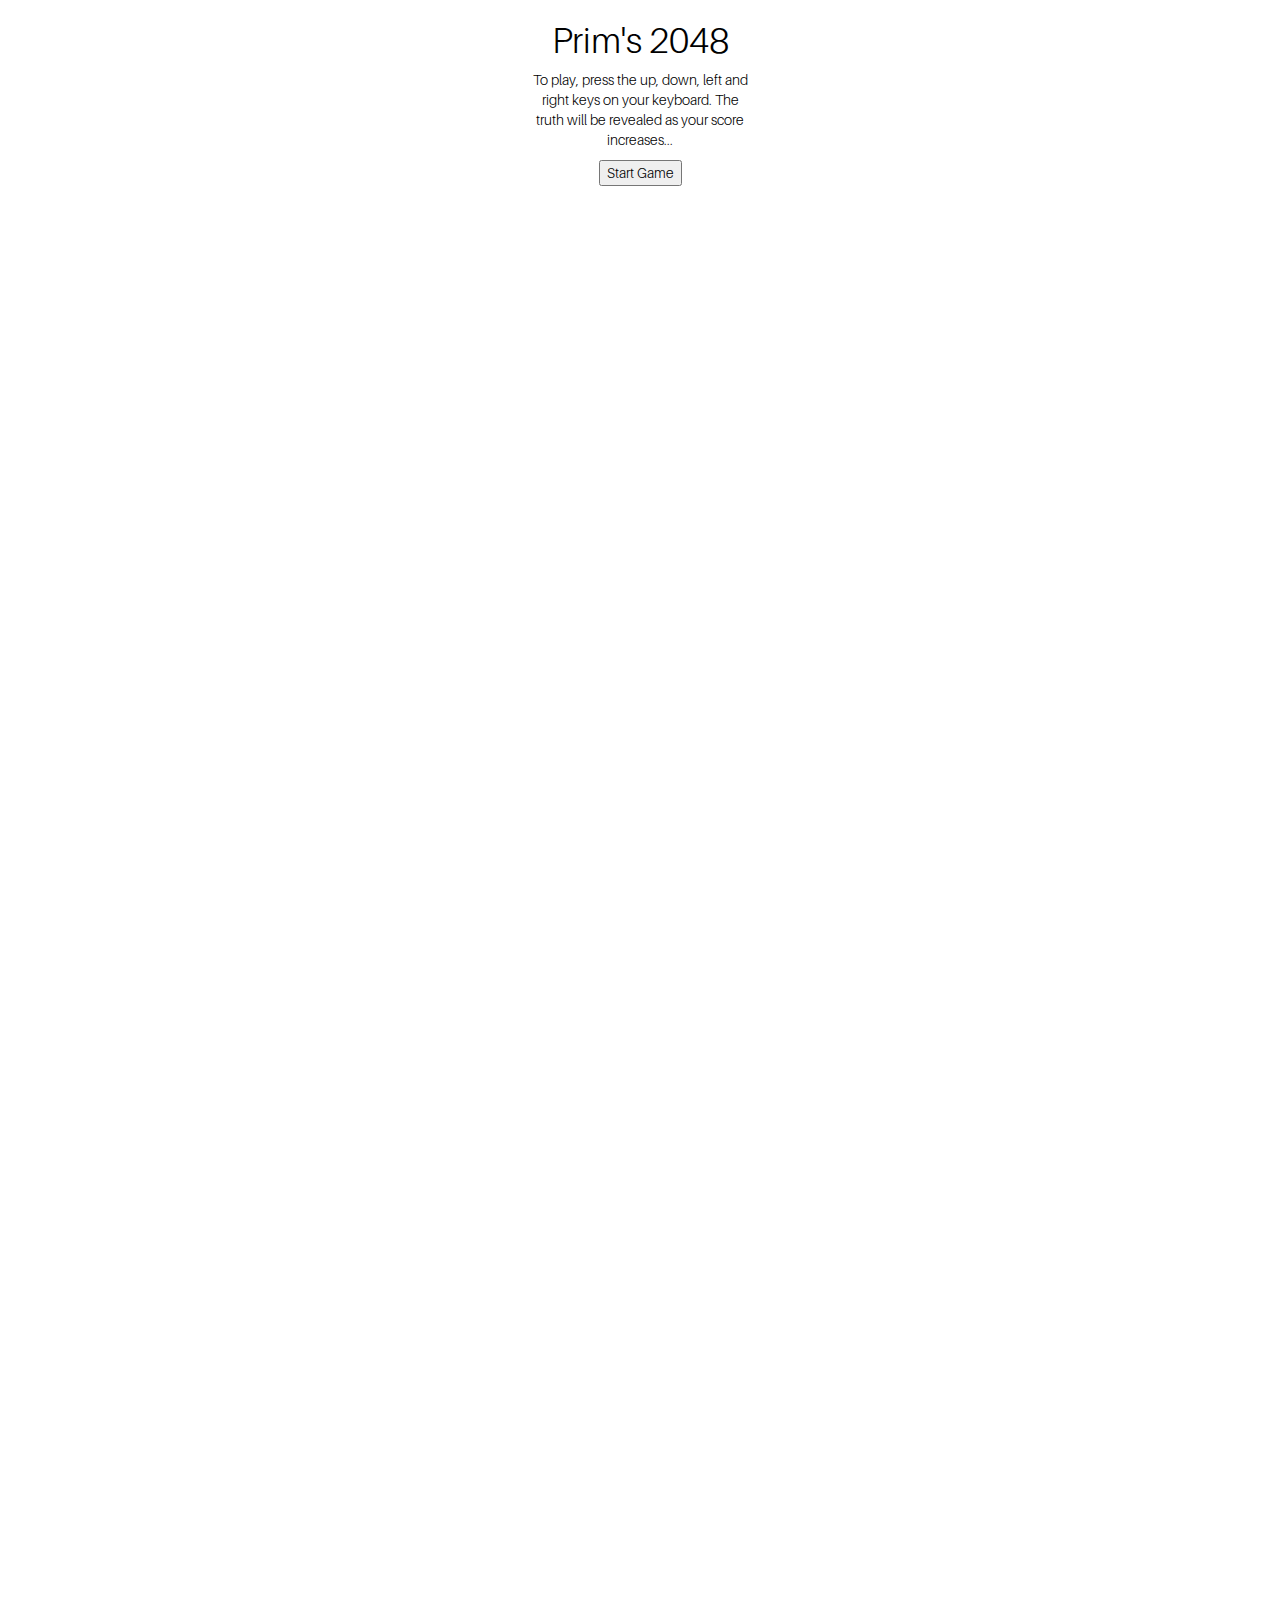
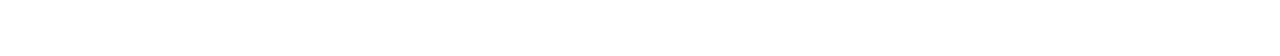
<file: index.html>
<!DOCTYPE html>
<html lang="en">
<head>
  <meta charset="UTF-8">
  <title>John's 2048</title>
  <link rel="stylesheet" href="//maxcdn.bootstrapcdn.com/bootstrap/3.2.0/css/bootstrap.min.css">
  <link rel="stylesheet" href="css/style.css">
</head>
<body>
<div class="container">
  <div class="row">
    <div class="col-md-4"></div>
    <div class="centerTitle col-md-4"><h1>Prim's 2048</h1></div>
    <div class="col-md-4"></div>
    </div>
  <div id='startScreen' class="row">
    <div class="start col-md-offset-3 col-md-6">
      <div>
          <div>
          <p>To play, press the up, down, left and right keys on your keyboard. The truth will be revealed as your score increases...</p>
          <p><button id="start">Start Game</button></p>
          </div>
      </div>
    </div>
  </div>
  <div id="game" class="row">
    <div class="special col-md-offset-3 col-md-6">
      <div class="board">
        <div class="cell r0 c0"><div></div></div>
        <div class="cell r0 c1"><div></div></div>
        <div class="cell r0 c2"><div></div></div>
        <div class="cell r0 c3"><div></div></div>
        <div class="cell r1 c0"><div></div></div>
        <div class="cell r1 c1"><div></div></div>
        <div class="cell r1 c2"><div></div></div>
        <div class="cell r1 c3"><div></div></div>
        <div class="cell r2 c0"><div></div></div>
        <div class="cell r2 c1"><div></div></div>
        <div class="cell r2 c2"><div></div></div>
        <div class="cell r2 c3"><div></div></div>
        <div class="cell r3 c0"><div></div></div>
        <div class="cell r3 c1"><div></div></div>
        <div class="cell r3 c2"><div></div></div>
        <div class="cell r3 c3"><div></div></div>
      </div>
      <canvas width="495" height="495"></canvas>
      <script src="../js/d3.min.js"></script>
      <script src="../js/cubehelix.min.js"></script>
      <script>
            var canvas = d3.select("canvas"),
                context = canvas.node().getContext("2d"),
                width = canvas.property("width"),
                height = canvas.property("height");

            var colors = d3.range(360)
                .map((function() {
                  var color = d3.scale.cubehelix()
                    .domain([0, 180, 360])
                    .range([
                      d3.hsl(-100, 0.75, 0.35),
                      d3.hsl(  80, 1.50, 0.80),
                      d3.hsl( 260, 0.75, 0.35)
                    ]);
                  return function(i) {
                    return d3.rgb(color(i));
                  };
                })());

            var worker = new Worker("js/generate-prims.js");
            worker.postMessage({width: width, height: height});
            worker.addEventListener("message", function(event) {
              worker.terminate();

              var N = 1 << 0,
                  S = 1 << 1,
                  W = 1 << 2,
                  E = 1 << 3;

              var d = 0,
                  r = -1,
                  n = width * height,
                  cells = event.data,
                  distance = new Array(n),
                  frontier = [(height - 1) * width],
                  image = context.createImageData(width, height),
                  imageData = image.data;

              distance[frontier[0]] = 0;

              for (var i = 0, c, i4 = 3; i < n; ++i, i4 += 4) {
                imageData[i4] = 255;
              }

              while (frontier.length) {
                var frontier1 = [],
                    i0,
                    n0 = frontier.length,
                    i1;

                ++d;
                for (var i = 0; i < n0; ++i) {
                  i0 = frontier[i];
                  if (cells[i0] & E && distance[i1 = i0 + 1] == null) distance[i1] = d, frontier1.push(i1);
                  if (cells[i0] & W && distance[i1 = i0 - 1] == null) distance[i1] = d, frontier1.push(i1);
                  if (cells[i0] & S && distance[i1 = i0 + width] == null) distance[i1] = d, frontier1.push(i1);
                  if (cells[i0] & N && distance[i1 = i0 - width] == null) distance[i1] = d, frontier1.push(i1);
                }

                frontier = frontier1;
              }

              d3.timer(function(elapsed) {
                for (var i = 0, c, i4 = 0, s = 1.1 - Math.cos(elapsed / 20000); i < n; ++i, i4 += 4) {
                  c = colors[(c = Math.floor(distance[i] * s) % 360) < 0 ? c + 360 : c];
                  imageData[i4] = c.r;
                  imageData[i4 + 1] = c.g;
                  imageData[i4 + 2] = c.b;
                }
                context.putImageData(image, 0, 0);
              });
            });
        </script>
    </div>
  </div>
  <div id='gameOgre' class="row">
    <div class="over col-md-offset-3 col-md-6">
      <div>
          <div>
          <p>You ran out of moves. Boo hoo.</p>
          <p><button id="tryAgain">Try Again?</button></p>
          </div>
      </div>
    </div>
  </div>
</div>

 <!--  <div class="row">
    <div class="col-md-offset-3 col-md-6">
        <button class="btn btn-default">Click this Fucking Button</button>
        <p>Lorem ipsum dolor sit amet, consectetur adipisicing elit. Impedit cumque, sapiente aperiam totam labore nesciunt facilis cupiditate velit consectetur suscipit, veniam reiciendis amet quia autem et omnis deserunt saepe earum.</p>
    </div> -->
<script src="//ajax.googleapis.com/ajax/libs/jquery/1.11.1/jquery.min.js"></script>
<script type="text/javascript" src="//maxcdn.bootstrapcdn.com/bootstrap/3.2.0/js/bootstrap.min.js"></script>
<script type="text/javascript" src="js/main.js"></script>
<script type="text/javascript" src="js/game.js"></script>
</body>
</html>
</file>
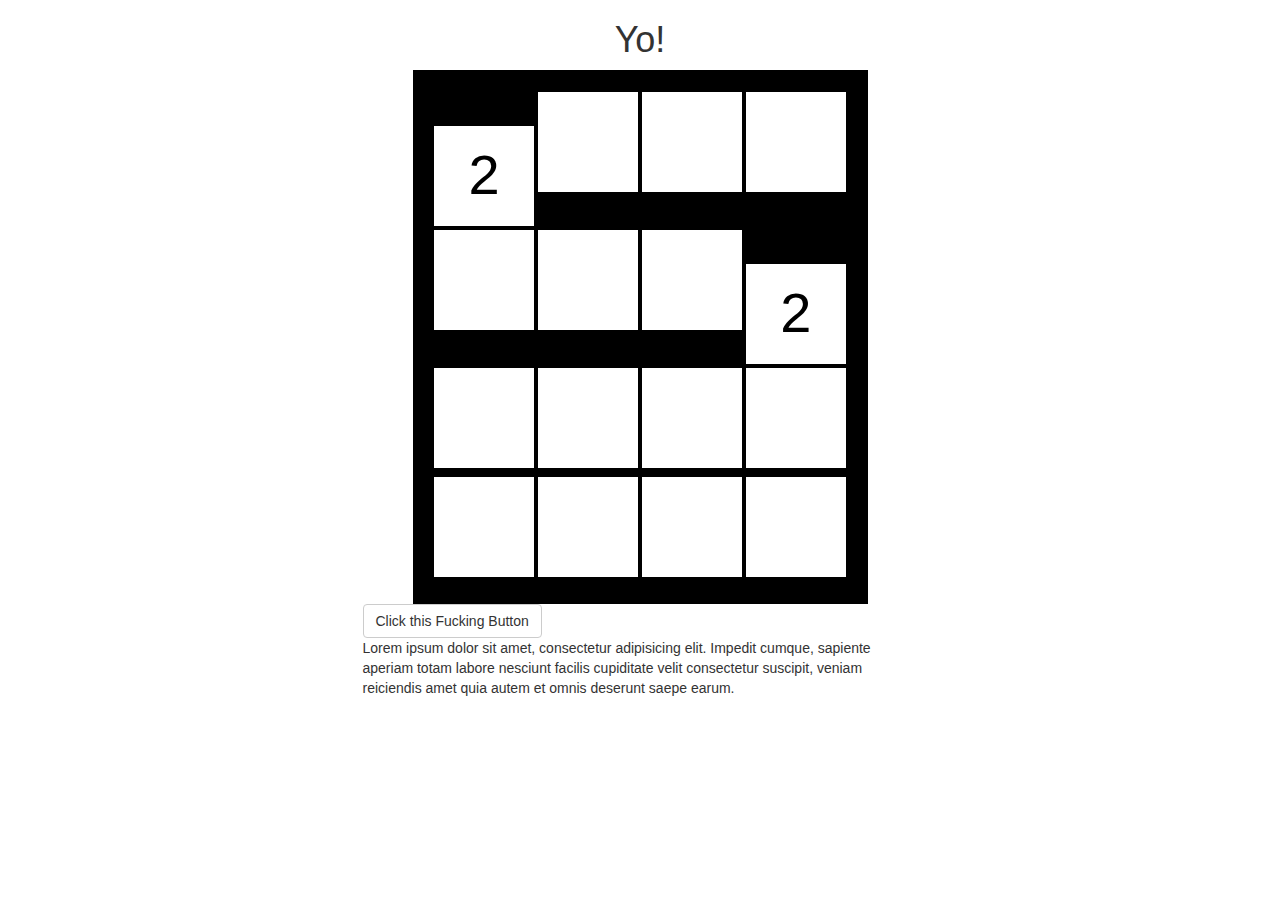
<file: index2.html>
<!DOCTYPE html>
<html lang="en">
<head>
  <meta charset="UTF-8">
  <title>John's 2048</title>
  <link rel="stylesheet" href="//maxcdn.bootstrapcdn.com/bootstrap/3.2.0/css/bootstrap.min.css">
  <link rel="stylesheet" href="css/style2.css">
</head>
<body>
<div class="container">
  <div class="row">
    <div class="special col-md-offset-3 col-md-6">
    <h1>Yo!</h1>
      <div class="board">
        <div class="cell r0 c0"><div>1</div></div>
        <div class="cell r0 c1"><div>1</div></div>
        <div class="cell r0 c2"><div>1</div></div>
        <div class="cell r0 c3"><div>1</div></div>
        <div class="cell r1 c0"><div>1</div></div>
        <div class="cell r1 c1"><div>1</div></div>
        <div class="cell r1 c2"><div>1</div></div>
        <div class="cell r1 c3"><div>1</div></div>
        <div class="cell r2 c0"><div>1</div></div>
        <div class="cell r2 c1"><div>1</div></div>
        <div class="cell r2 c2"><div>1</div></div>
        <div class="cell r2 c3"><div>1</div></div>
        <div class="cell r3 c0"><div>1</div></div>
        <div class="cell r3 c1"><div>1</div></div>
        <div class="cell r3 c2"><div>1</div></div>
        <div class="cell r3 c3"><div>1</div></div>
      </div>
    </div>
  </div>
    <div class="row">
      <div class="col-md-offset-3 col-md-6">
        <button class="btn btn-default">Click this Fucking Button</button>
        <p>Lorem ipsum dolor sit amet, consectetur adipisicing elit. Impedit cumque, sapiente aperiam totam labore nesciunt facilis cupiditate velit consectetur suscipit, veniam reiciendis amet quia autem et omnis deserunt saepe earum.</p>
      </div>
    </div>
  </div>
  <script src="//ajax.googleapis.com/ajax/libs/jquery/1.11.1/jquery.min.js"></script>
  <script type="text/javascript" src="//maxcdn.bootstrapcdn.com/bootstrap/3.2.0/js/bootstrap.min.js"></script>
  <script type="text/javascript" src="js/main.js"></script>
  <script type="text/javascript" src="js/game.js"></script>
</body>
</html>
</file>
<file: css/style.css>
@font-face {
  font-family: "Aileron";
  src: url("/fonts/Aileron-Light.otf");
}

html {
}

body {
  font-family: "Aileron";
  /*background: url("../img/background.png") no-repeat center center fixed;*/
  background: white;
  -webkit-background-size: cover;
  -moz-background-size: cover;
  -o-background-size: cover;
  background-size: cover;
  color: black;
}

canvas {
  position: relative;
  z-index: -1;
  top: -495px;
  border-radius: 3px;
}

.over {
  text-align: center;
}

.hidden {
  display: none;
}

#game {
  opacity: 0;
}

#gameOgre {
  opacity: 0;
}

.start {

}

#tryAgain {

}

#startScreen {
  width: 495px;
  height: 495px;
  background-color: white;
  margin:0 auto;
  text-align: center;
}

.startScreen > div {

}

.special {
  text-align:center;
}

.centerTitle > h1 {
  text-align: center;
  color: black;
}

.centerTitle > {
  text-align: center;
}

.board {
  background: rgba(0,0,0,0);
  border-radius: 3px;
  text-align: center;
  padding: 15px;
  width: 495px;
  height: 495px;
  margin:0 auto;
  margin-top: 30px;
}

.cell {
  border-radius: 3px;
  float: left;
  color: black;
  width: 106px;
  height: 106px;
  background: rgba(255,255,255,0.9);
  text-align: center;
  margin: 5px;
  font-size: 3.2em;
}

.cell div {
  margin-top: 18px;
}

h1 {
  color: #cac8d3;
}

.val-2 {

}
.val-4 {

}
.val-8 {

}
.val-16 {

}
.val-32 {

}
.val-64 {

}
.val-128 {

}
.val-256 {

}
.val-512 {

}
.val-1024 {

}
.val-2048 {

}
</file>
<file: css/style2.css>
body {

}

.special {
  text-align:center;
}

.board {
  background: black;
  text-align: center;
  padding: 20px;
  width: 455px;
  margin:0 auto;
}

.cell {
  display: inline-block;
  color: black;
  width: 100px;
  height: 100px;
  background: white;
  text-align: center;
  margin-top: 2px;
  margin-bottom: 2px;
}

.cell > div {
  margin-top: 9px;
  font-size: 4em;
}
</file>
